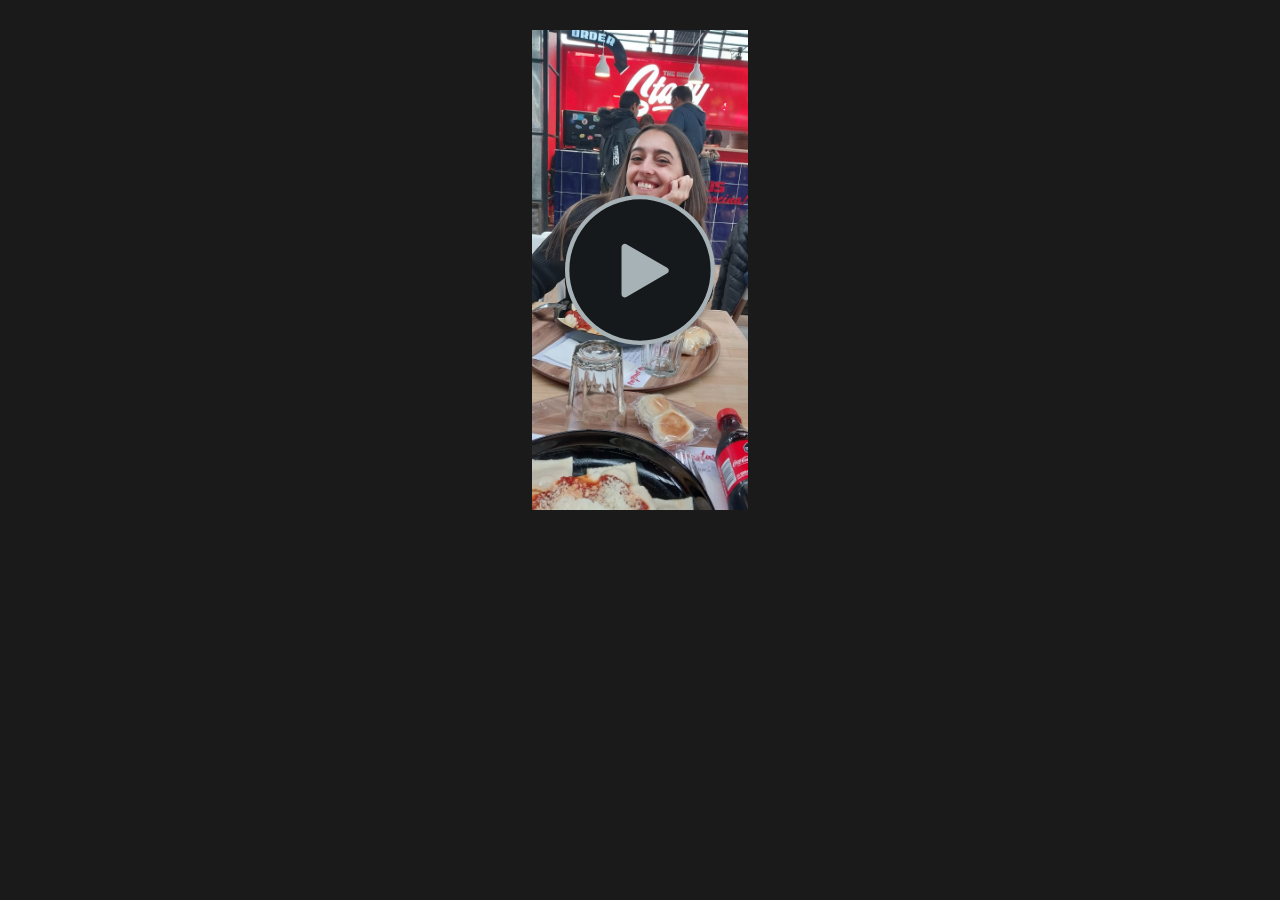
<file: img/videoFinal/videoFinal.html>
<!DOCTYPE HTML>
<html>
<head>

<meta name="google" value="notranslate" /> 
<meta http-equiv="Content-Type" content="text/html; charset=utf-8" />
<meta http-equiv="X-UA-Compatible" content="IE=edge,chrome=1">
<title>Creado por Camtasia 9</title>

<style>
html, body {
	margin: 0px;
	padding: 0px;
	font-family:Verdana, Geneva, sans-serif;
	background-color: #1a1a1a;
	text-align: center;
	width: 100%;
    height: 100%; 
}

</style>

<link href="videoFinal_embed.css" rel="stylesheet" type="text/css">
</head>
<body>
<iframe class="tscplayer_inline" id="embeddedSmartPlayerInstance" src="videoFinal_player.html?embedIFrameId=embeddedSmartPlayerInstance" scrolling="no" frameborder="0" webkitAllowFullScreen mozallowfullscreen allowFullScreen></iframe>

</body>
</html>
</file>
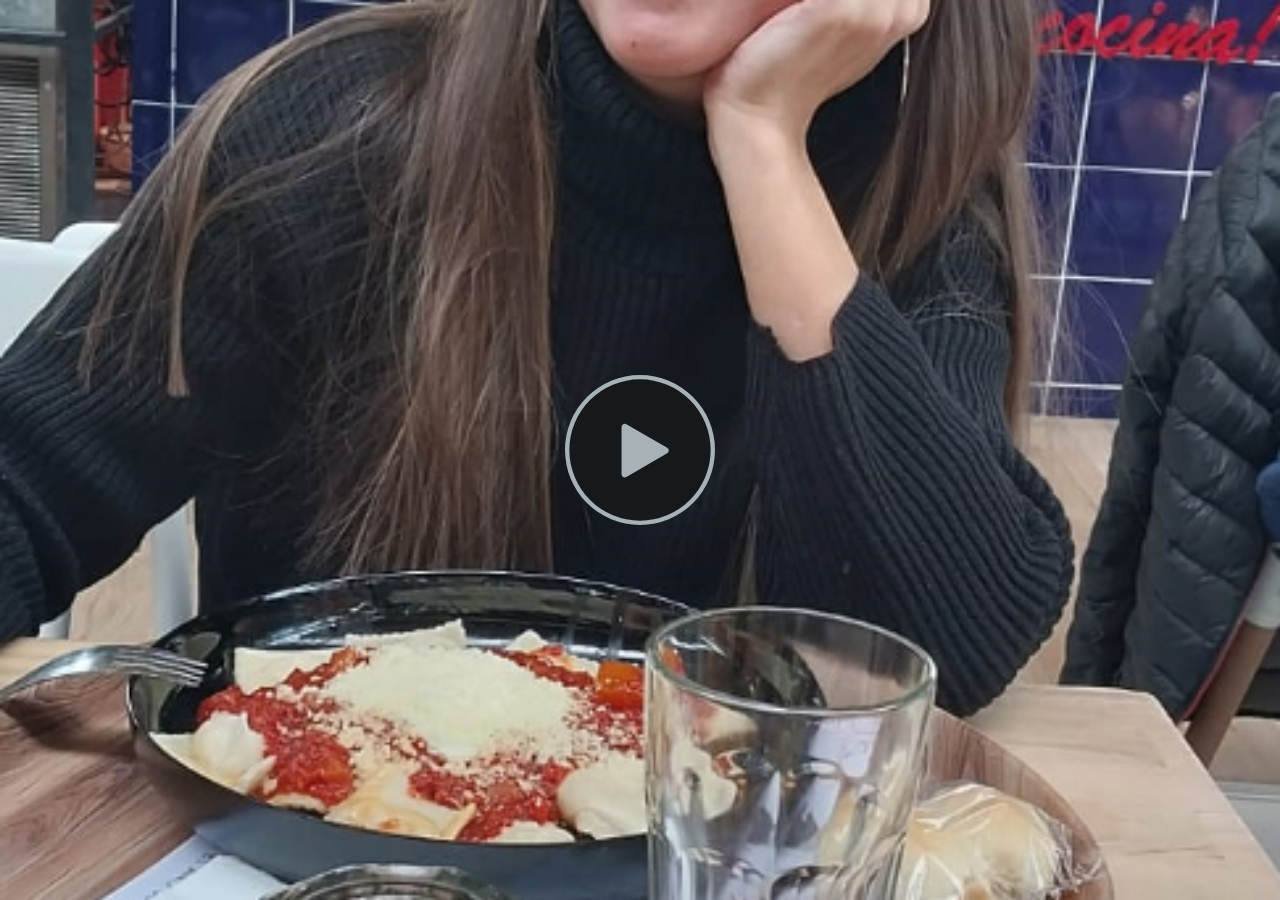
<file: img/videoFinal/videoFinal_player.html>
<!DOCTYPE html>
<!-- saved from url=(0014)about:internet -->
<html>
<head>
<meta name="google" value="notranslate" /> 
<meta http-equiv="Content-Type" content="text/html; charset=utf-8" />
<meta name="viewport" content="width=device-width, initial-scale=1" />
<meta http-equiv="X-UA-Compatible" content="IE=edge,chrome=1">
<title></title>
    <link href="https://fonts.googleapis.com/css?family=Quicksand|Actor|Source+Sans+Pro:900|Lato:400,700,900|Oswald:400,700|Abel:400|Dosis:600" rel="stylesheet">
<link href="skins/remix/techsmith-smart-player.min.css" rel="stylesheet" type="text/css" />

<style>
html, body {
	background-color: #1a1a1a;
}
</style>
</head>
<body>

<div id="tscVideoContent">
    <img width="32px" height="32px" style="position: absolute; top: 50%; left: 50%; margin: -16px 0 0 -16px"
         src="[data-uri]">
</div>

<script src="scripts/config_xml.js"></script>
<script type="text/javascript">
    (function (window) {
        function setup(TSC) {
             TSC.playerConfiguration.addMediaSrc("videoFinal.mp4");
             TSC.playerConfiguration.setXMPSrc("videoFinal_config.xml");
             TSC.playerConfiguration.setAutoHideControls(true);
             TSC.playerConfiguration.setBackgroundColor("#000000");
             TSC.playerConfiguration.setCaptionsEnabled(false);
             TSC.playerConfiguration.setSidebarEnabled(false);
             
             TSC.playerConfiguration.setAutoPlayMedia(false);
             TSC.playerConfiguration.setPosterImageSrc("videoFinal_First_Frame.png");
             TSC.playerConfiguration.setIsSearchable(true);
             TSC.playerConfiguration.setEndActionType("stop");
             TSC.playerConfiguration.setEndActionParam("true");
             TSC.playerConfiguration.setAllowRewind(-1);
             

             TSC.localizationStrings.setLanguage(TSC.languageCodes.ENGLISH);
			 
			 // Uncomment to turn full frame mode on
             //TSC.playerConfiguration.setDisableFullframeMode(false);

             // Use Fathom service
             //TSC.playerConfiguration.setFathomId("666850b8c609432d8c465dbaab3702a7");

             // Uncomment to see hotspot shapes
             //TSC.playerConfiguration.setDebugHotspot(true);

            TSC.mediaPlayer.init("#tscVideoContent");
        }

        function loadScript(e,t){if(!e||!(typeof e==="string")){return}var n=document.createElement("script");if(typeof document.attachEvent==="object"){n.onreadystatechange=function(){if(n.readyState==="complete"||n.readyState==="loaded"){if(t){t()}}}}else{n.onload=function(){if(t){t()}}}n.src=e;document.getElementsByTagName("head")[0].appendChild(n)}

        loadScript('scripts/techsmith-smart-player.min.js', function() {
            setup(window["TSC"]);
        });
    }(window));
</script>
</body>
</html>
</file>
<file: img/videoFinal/videoFinal_embed.css>
@charset "utf-8";

#tsc_player {
   z-index: 9999;	
}

.tscplayer_inline {
	position:static;
	margin: 30px;
	width: 216px;
	height: 480px;
	z-index:auto;
}

.tscplayer_fullframe {
	position:absolute;
	top: 0px;
	left: 0px;
	margin: 0px;
	padding: 0px;
	z-index: 9999;	
}

@media screen and (max-width: 216px) {
    .tscplayer_inline {
	width: 100%;
    }
}
</file>
<file: img/videoFinal/skins/remix/techsmith-smart-player.min.css>
.tsc-smartplayer{box-sizing:border-box;height:100%;margin:0;padding:0;color:#000;overflow:hidden}.tsc-smartplayer *,.tsc-smartplayer :after,.tsc-smartplayer :before{box-sizing:inherit}.tsc-smartplayer object:focus{outline:none}.tsc-smartplayer blockquote,.tsc-smartplayer code,.tsc-smartplayer dd,.tsc-smartplayer div,.tsc-smartplayer dl,.tsc-smartplayer dt,.tsc-smartplayer fieldset,.tsc-smartplayer form,.tsc-smartplayer h1,.tsc-smartplayer h2,.tsc-smartplayer h3,.tsc-smartplayer h4,.tsc-smartplayer h5,.tsc-smartplayer h6,.tsc-smartplayer input,.tsc-smartplayer legend,.tsc-smartplayer li,.tsc-smartplayer ol,.tsc-smartplayer p,.tsc-smartplayer pre,.tsc-smartplayer td,.tsc-smartplayer textarea,.tsc-smartplayer th,.tsc-smartplayer ul{margin:0;padding:0}.tsc-smartplayer input[type=color],.tsc-smartplayer input[type=date],.tsc-smartplayer input[type=datetime-local],.tsc-smartplayer input[type=datetime],.tsc-smartplayer input[type=email],.tsc-smartplayer input[type=month],.tsc-smartplayer input[type=number],.tsc-smartplayer input[type=password],.tsc-smartplayer input[type=search],.tsc-smartplayer input[type=tel],.tsc-smartplayer input[type=text],.tsc-smartplayer input[type=time],.tsc-smartplayer input[type=url],.tsc-smartplayer input[type=week],.tsc-smartplayer select:focus,.tsc-smartplayer textarea{font-size:16px}.tsc-smartplayer table{border-collapse:collapse;border-spacing:0}.tsc-smartplayer fieldset,.tsc-smartplayer img{border:0}.tsc-smartplayer address,.tsc-smartplayer caption,.tsc-smartplayer cite,.tsc-smartplayer code,.tsc-smartplayer dfn,.tsc-smartplayer em,.tsc-smartplayer strong,.tsc-smartplayer th,.tsc-smartplayer var{font-style:normal;font-weight:400}.tsc-smartplayer div,.tsc-smartplayer fieldset,.tsc-smartplayer form,.tsc-smartplayer h1,.tsc-smartplayer h2,.tsc-smartplayer h3,.tsc-smartplayer h4,.tsc-smartplayer h5,.tsc-smartplayer h6,.tsc-smartplayer p{-webkit-text-size-adjust:none}.tsc-smartplayer li{list-style:none}.tsc-smartplayer caption,.tsc-smartplayer th{text-align:left}.tsc-smartplayer h1,.tsc-smartplayer h2,.tsc-smartplayer h3,.tsc-smartplayer h4,.tsc-smartplayer h5,.tsc-smartplayer h6{font-size:100%;font-weight:400}.tsc-smartplayer q:after,.tsc-smartplayer q:before{content:""}.tsc-smartplayer abbr,.tsc-smartplayer acronym{border:0;font-variant:normal}.tsc-smartplayer sup{vertical-align:text-top}.tsc-smartplayer sub{vertical-align:text-bottom}.tsc-smartplayer input,.tsc-smartplayer select,.tsc-smartplayer textarea{font-family:inherit;font-weight:inherit;font-size:inherit}.tsc-smartplayer legend{color:#000}.tsc-smartplayer table{font-size:inherit}.tsc-smartplayer code,.tsc-smartplayer kbd,.tsc-smartplayer pre,.tsc-smartplayer samp,.tsc-smartplayer tt{font-family:monospace;line-height:100%}.tsc-smartplayer h1{font-size:138.5%}.tsc-smartplayer h2{font-size:123.1%}.tsc-smartplayer h3{font-size:108%}.tsc-smartplayer h1,.tsc-smartplayer h2,.tsc-smartplayer h3{margin:1em 0}.tsc-smartplayer h1,.tsc-smartplayer h2,.tsc-smartplayer h3,.tsc-smartplayer h4,.tsc-smartplayer h5,.tsc-smartplayer h6,.tsc-smartplayer strong{font-weight:700}.tsc-smartplayer abbr,.tsc-smartplayer acronym{border-bottom:1px dotted #000;cursor:help}.tsc-smartplayer em{font-style:italic}.tsc-smartplayer blockquote,.tsc-smartplayer dl,.tsc-smartplayer ol,.tsc-smartplayer ul{margin:1em}.tsc-smartplayer dl,.tsc-smartplayer ol,.tsc-smartplayer ul{margin-left:2em}.tsc-smartplayer ol li{list-style:decimal outside}.tsc-smartplayer ul li{list-style:disc outside}.tsc-smartplayer dl dd{margin-left:1em}.tsc-smartplayer td,.tsc-smartplayer th{border:0;padding:.5em}.tsc-smartplayer th{font-weight:700;text-align:center}.tsc-smartplayer caption{margin-bottom:.5em;text-align:center}.tsc-smartplayer fieldset,.tsc-smartplayer p,.tsc-smartplayer pre,.tsc-smartplayer table{margin:0}.tsc-smartplayer input[type=email],.tsc-smartplayer input[type=password],.tsc-smartplayer input[type=text],.tsc-smartplayer textarea{width:12.25em}.tsc-smartplayer video{max-width:100%;height:100%}
.appplayer,.tsc-smartplayer{font:13px/1.231 arial,helvetica,clean,sans-serif}.appplayer .button,.tsc-smartplayer .button{font-size:1rem;font-weight:400;padding:5px 10px;border-radius:4px;text-align:center;cursor:pointer;min-width:0;overflow-wrap:break-word;word-wrap:break-word;-ms-word-break:break-all}.appplayer .button:disabled,.tsc-smartplayer .button:disabled{opacity:.25;cursor:default}.caption-wrapper,.fullscreen-wrapper,.player-settings-wrapper{float:left}.tsc-smartplayer{position:relative;width:100%;height:100%;padding:0;margin:0;overflow:hidden;-webkit-overflow-scrolling:touch}.tsc-smartplayer :focus{outline:2px solid #1b7fcc}.tsc-smartplayer #controls :focus{outline-offset:-2px}.tsc-smartplayer input[type=radio]:focus{outline:none}.tsc-smartplayer ::-moz-focus-inner{border:0}.tsc-smartplayer .click-controls,.tsc-smartplayer .video-wrapper{width:100%;height:100%}.tsc-smartplayer .video-div{width:100%;height:100%;text-align:center}.tsc-smartplayer #hotspotContainer,.tsc-smartplayer #hotspotContainerDebug{position:absolute}.tsc-smartplayer .play-pause-state{position:absolute;top:0;bottom:0;left:0;right:0;height:100px;width:100px;margin:auto;display:none;border-radius:1000px;background-color:rgba(21,25,28,.6)}.tsc-smartplayer .play-state-indicator-container{height:40px;width:40px;margin-left:30px;margin-top:30px}.tsc-smartplayer .play-pause-state-indicator{height:100%;width:100%}.tsc-smartplayer .alert-dialog{display:none;position:absolute;top:30px;left:5%;right:5%;z-index:12;text-align:center;padding:15px;color:#fff;font-size:20px;background-color:#000}.small-desktop-width.tsc-smartplayer .alert-dialog{left:25%;right:25%}.tsc-smartplayer .alert-dialog a:active,.tsc-smartplayer .alert-dialog a:hover,.tsc-smartplayer .alert-dialog a:link,.tsc-smartplayer .alert-dialog a:visited{color:#fff}.tsc-smartplayer .alert-dialog span{display:block;max-height:200px;overflow-y:auto}.tsc-smartplayer .alert-dialog h4{font-size:16px;padding:5px 0;border-radius:20px;margin-top:14px;text-align:center;margin-left:auto;margin-right:auto;max-width:200px;color:#434343;background-color:#fff;border:1px solid #bcbcbc}.tsc-smartplayer .alert-only{text-indent:100%;white-space:nowrap;overflow:hidden}.tsc-smartplayer .tsc-io-container{position:absolute;display:inline;z-index:12;width:100%;height:100%;top:0;padding:0;margin:0;text-align:center;color:#fff}.tsc-smartplayer .tsc-io-message{margin-left:auto;margin-right:auto;position:relative;top:50%;transform:translateY(-50%);padding:8px;background-color:rgba(0,0,0,.8);border-radius:12px;max-width:300px;z-index:12}.tsc-smartplayer .tsc-io-message a:active,.tsc-smartplayer .tsc-io-message a:hover,.tsc-smartplayer .tsc-io-message a:link,.tsc-smartplayer .tsc-io-message a:visited{color:#fff}.tsc-smartplayer .tsc-io-message span{display:block}.tsc-smartplayer .tsc-io-container img{border:none;margin:10px 10px 0}.tsc-smartplayer .centeredImage{vertical-align:middle;text-align:center}.tsc-smartplayer .screen-text{display:none}.tsc-smartplayer .hotspots{position:absolute;width:100%;height:100%;top:0;left:0}.tsc-smartplayer .hotspots area:active{outline:none}.tsc-smartplayer .hotspots-mapimg{width:100%;height:100%}.tsc-smartplayer .youtube-pointer-event-workaround{position:absolute;width:100%;height:100%;top:0}.tsc-smartplayer .hide-element,.tsc-smartplayer .youtube-pointer-event-workaround.hide{display:none}.tsc-smartplayer .disabled-button{opacity:.5}.tsc-smartplayer .float-element-left{float:left}.tsc-smartplayer .caption{position:absolute;left:20px;right:20px;white-space:pre-wrap;line-height:0}.tsc-smartplayer .caption>p{display:inline-block;background-color:#000;font-family:Arial,Helvetica,sans-serif;color:#fff;line-height:1.2}.tsc-smartplayer .caption.hide{display:none}.tsc-smartplayer .caption.caption_under_video{position:relative;bottom:0!important;left:0;right:0}.tsc-smartplayer .captionVAlignTop{top:20px}.tsc-smartplayer .captionVAlignBottom{bottom:54px}.tsc-smartplayer .captionHAlignLeft{text-align:left}.tsc-smartplayer .captionHAlignCenter{text-align:center}.tsc-smartplayer .captionHAlignRight{text-align:right}.tsc-smartplayer .video-click-to-play-link,.tsc-smartplayer .video-click-to-replay-link{position:absolute;top:0;left:0;display:block;width:100%;height:100%;background-color:transparent;background-position:50%;background-repeat:no-repeat;background-size:100%;cursor:pointer}.tsc-smartplayer .noClickToPlayEvents{pointer-events:none}.tsc-smartplayer .video-click-to-play-error{opacity:.4;cursor:default}.tsc-smartplayer .video-click-to-play,.tsc-smartplayer .video-click-to-replay{position:absolute;top:50%;left:50%;margin:-75px 0 0 -75px;border:none;background-color:transparent;cursor:pointer}.tsc-smartplayer .sr-only{position:absolute;width:1px;height:1px;padding:0;margin:-1px;overflow:hidden;clip:rect(0,0,0,0);border:0}.appplayer{position:relative;border-radius:5px;background-size:cover;z-index:1}.appplayer .posterFade{background:rgba(0,0,0,.6);border-radius:5px;height:100%}.appplayer .appplayer .content{text-align:center;z-index:2}.appplayer .appplayer h2{color:#fff;font-weight:700;margin:50px 0 10px;text-shadow:0 0 2px #000;filter:dropshadow(color=#000000,offx=0,offy=0);z-index:2}.appplayer .externalLargePlayBtn{display:block;width:73px;height:73px;background:url("[data-uri]") no-repeat;background-size:contain;cursor:pointer;z-index:2}.appplayer .centerAbsoluteElement{position:absolute;top:50%;left:50%;transform:translate(-50%,-50%)}.appplayer .openVideoSmartPlayerContainer{text-align:center}.appplayer .openVideoSmartPlayerButton{width:260px;padding-left:60px;background:#42474c url("[data-uri]") no-repeat 15px;background-size:40px auto;color:#fff;font-size:14px}@media (min-width:400px){.appplayer .openVideoSmartPlayerButton{width:auto;font-size:18px;background-position:10px}}.appplayer .openSmartPlayerAppStoreButton{margin-top:30px;background-color:#909090;color:#fff;font-size:14px}.appplayer .appstoreBtn{display:block;width:91px;height:30px;background:url("[data-uri]") no-repeat;background-size:contain;margin:auto;z-index:2}.appplayer .appNativePlayBtn{position:absolute;left:25%;bottom:8px;display:block;width:50%;height:30px;background:url("[data-uri]") 50% no-repeat;background-size:129px 38px;color:#fff;cursor:pointer;text-shadow:0 -1px 0 #000;filter:dropshadow(color=#000000,offx=0,offy=-1);font-size:.8em;font-weight:700;text-align:center;margin:0 auto;padding-top:8px;z-index:4}.appplayer .appNativePlayBtnText{font-size:.9em;font-weight:700;text-align:center;padding-top:2px}.appplayer .btmBrdr,.appplayer .topBrdr{height:8px;width:100%}.appplayer .topBrdr{border-radius:5px 5px 0 0;border-top:1px solid #ccc}.appplayer .btmBrdr{position:absolute;bottom:0;left:0;z-index:3;border-radius:0 0 5px 5px;border-top:1px solid #888;border-bottom:1px solid #000}.appplayer .btmBrdrInner,.appplayer .topBrdrInner{width:100%;height:7px}.appplayer .topBrdrInner{padding-bottom:1px;border-radius:4px 4px 0 0;background:linear-gradient(180deg,#747373 0,#363636)}.appplayer .btmBrdrInner{position:absolute;bottom:0;left:0;z-index:3;padding-top:1px;border-radius:0 0 4px 4px;background:linear-gradient(180deg,#474747 0,#333)}
.tsc-smartplayer #controls{position:absolute;bottom:0;left:0;width:100%;overflow:visible;font-family:Helvetica,Arial,sans-serif;z-index:3;-webkit-user-select:none;-moz-user-select:none;-ms-user-select:none;user-select:none;-webkit-touch-callout:none;-webkit-tap-highlight-color:rgba(0,0,0,0)}.tsc-smartplayer .hide #controls{display:none}.tsc-smartplayer #controls .control-button{display:block;float:left;padding:0;border-style:none;background-color:transparent;cursor:pointer}.tsc-smartplayer #controls .hide{display:none}.tsc-smartplayer .progress-bar-control{width:100%}.tsc-smartplayer .progress-box-outer{margin:-4px 0 0;height:40px;width:100%;padding:0}.tsc-smartplayer .progress-box{width:100%;height:100%;padding:4px 0 32px;cursor:pointer;transition:padding .2s}.tsc-smartplayer .progress-box:hover{padding:2px 0 30px}.tsc-smartplayer .progress-scrubbar-track-left{float:left}.tsc-smartplayer #controls .progress-scrubbar-track:focus{outline-offset:0}.tsc-smartplayer .progress-scrubbar-track{position:relative;width:auto;height:100%;margin:0;-ms-touch-action:none;touch-action:none;box-shadow:0 -2px 8px rgba(21,25,28,.4)}.tsc-smartplayer .progress-scrubbar-track .scrubbar-loaded-track,.tsc-smartplayer .progress-scrubbar-track .scrubbar-played-track,.tsc-smartplayer .progress-scrubbar-track .scrubbar-track{position:absolute;left:0;top:0;height:100%;overflow:hidden}.tsc-smartplayer .progress-scrubbar-track .scrubbar-track{width:100%}.tsc-smartplayer .play-progress{overflow:visible}.tsc-smartplayer .scrubbar-scrubber{position:absolute;top:0;right:0}.tsc-smartplayer .markers{position:absolute;left:0;top:0;width:100%;height:100%}.tsc-smartplayer .volume-slider-container{float:left}.tsc-smartplayer .volume-slider-container .volume-slider-track-container{position:relative}.tsc-smartplayer .volume-slider-container .volume-slider-track{position:absolute;background-color:#1f242a;border-radius:3px}.tsc-smartplayer .volume-slider-container .volume-slider{position:absolute;cursor:pointer;height:100%;width:100%}.tsc-smartplayer .volume-slider-container .volume-slider .ui-slider-range{position:absolute;bottom:0;border:none;background-color:#364347}.tsc-smartplayer .volume-slider-container .volume-slider .ui-slider-handle{position:absolute;display:block;border:none;border-radius:3px;background-color:#c7d2d7}.tsc-smartplayer .volume-slider-container.vertical{position:absolute;transition:height .1s;bottom:100%;width:31px;height:67px;background-color:rgba(21,25,28,.6);left:6.5px;margin-bottom:10px;padding:15px 0 5px}.tsc-smartplayer .volume-slider-container.vertical .volume-slider-track-container{width:100%;height:100%}.tsc-smartplayer .volume-slider-container.vertical .volume-slider-track{width:4px;left:13.5px;height:100%}.tsc-smartplayer .volume-slider-container.vertical .volume-slider .ui-slider-range{width:4px;left:13.5px;border-radius:0 0 3px 3px}.tsc-smartplayer .volume-slider-container.vertical .volume-slider .ui-slider-handle{left:9px;width:13px;height:9px}.tsc-smartplayer .volume-slider-container.horizontal{position:relative;transition:width .1s;height:31px;width:67px;background-color:transparent;top:-4.5px;padding:0 15px 0 5px}.tsc-smartplayer .volume-slider-container.horizontal .volume-slider-track-container{height:100%;width:100%}.tsc-smartplayer .volume-slider-container.horizontal .volume-slider-track{top:13.5px;height:4px;width:100%}.tsc-smartplayer .volume-slider-container.horizontal .volume-slider .ui-slider-range{top:13.5px;height:4px;border-radius:3px 0 0 3px}.tsc-smartplayer .volume-slider-container.horizontal .volume-slider .ui-slider-handle{top:9px;height:13px;width:9px}.tsc-smartplayer #controls .volume-slider-container.hide{display:block;padding:0}.tsc-smartplayer #controls .volume-slider-container.vertical.hide{height:0}.tsc-smartplayer #controls .volume-slider-container.horizontal.hide{width:0}.tsc-smartplayer .bottom-controls{padding:0 0 5px;height:30px;bottom:0;position:absolute}.tsc-smartplayer .bottom-left-controls{left:0}.tsc-smartplayer .bottom-right-controls{right:0}.tsc-smartplayer .play-time{margin:0 0 0 5px;padding:0;cursor:default;font-size:15px;line-height:24px;color:#a5b0b5}.tsc-smartplayer .play-rewind-controls,.tsc-smartplayer .play-time,.tsc-smartplayer .prev-next-controls,.tsc-smartplayer .volume-wrapper{float:left}.tsc-smartplayer .caption-wrapper,.tsc-smartplayer .fullscreen-wrapper,.tsc-smartplayer .pip-wrapper,.tsc-smartplayer .player-settings-wrapper,.tsc-smartplayer .toc-button-wrapper{float:right}.tsc-smartplayer .ui-widget-content{background:none;border:none}
.tsc-smartplayer .player-settings-container{position:absolute;bottom:44px;right:0;padding:10px;color:#a5b0b5;white-space:nowrap;background-color:rgba(21,25,28,.6)}.tsc-smartplayer .player-settings-container .setting-text{display:inline-block;margin-right:10px}.tsc-smartplayer .player-settings-container .settings-select{border-radius:0;height:auto;padding:0;font-size:14px;width:100px}.tsc-smartplayer .setting-container{text-align:right;padding:7px 10px}
.tsc-smartplayer #imageWrapper{width:100%;height:100%;transition:all .3s cubic-bezier(.16,.86,.74,.89)!important}.tsc-smartplayer #imageDiv{max-width:100%;max-height:100%}.tsc-smartplayer .imageDiv-animation-style{transition:all .3s cubic-bezier(.16,.86,.74,.89)!important}.tsc-smartplayer #quizBar{display:none;z-index:11;width:100%;background:#005a8c;border:none;color:#fff;font-size:1.125rem;font-weight:300;font-family:museo sans,Arial,Helvetica,sans-serif;height:40px;line-height:40px;text-align:center;position:fixed;bottom:0;cursor:pointer;-webkit-user-select:none;-moz-user-select:none;-ms-user-select:none;user-select:none}
.preRoll{position:absolute;z-index:20;overflow:hidden;border:0}.preRollHidden{visibility:hidden}.preRoll-disableMouse{pointer-events:none}.preRoll-fullPage{top:0;left:0;width:100%;height:100%}
.tsc-smartplayer .toc-container{position:absolute;top:0;left:0;bottom:44px;display:none;width:252px;border-color:#4c4c4c;border-width:1px;border-style:none solid;color:#fff;background:rgba(0,0,0,.85);overflow:hidden}.tsc-smartplayer .toc-container.right{left:auto;right:0}.tsc-smartplayer .toc-head-container{position:relative;overflow:hidden}.tsc-smartplayer .toc-head-container label{height:0;font-size:0}.tsc-smartplayer .toc-media-title{font-size:inherit;font-weight:inherit;padding:6px 2px 4px}.tsc-smartplayer .toc-search-container{border:1px solid #ccc;border-radius:12px;margin:0 2px 4px;padding:2px;background-color:#fff;overflow:hidden;letter-spacing:0}.tsc-smartplayer .toc-search-input-label{float:left}.tsc-smartplayer .toc-search-input{display:block;width:190px;height:22px;padding:0 0 0 2px;border-style:none;font-size:18px;letter-spacing:0}.tsc-smartplayer .clear-search-button{display:block;float:right;width:23px;height:22px;padding:0;border-style:none;cursor:pointer;background:url("data:image/svg+xml;charset=utf-8,%3Csvg xmlns='http://www.w3.org/2000/svg' xmlns:xlink='http://www.w3.org/1999/xlink' width='14' height='14' viewBox='0 0 14 14'%3E%3Cuse xlink:href='%23a' transform='translate(.27 .414)' fill='%23c7d2d7'/%3E%3Cdefs%3E%3Cpath id='a' fill-rule='evenodd' d='M.54 1.35c-.39.39-.39 1.03 0 1.42l3.64 3.64L.29 10.3a.996.996 0 0 0 0 1.41l1.06 1.06c.39.39 1.03.39 1.42 0l3.89-3.89 3.78 3.79c.39.39 1.03.39 1.42 0l1.06-1.06c.39-.39.39-1.03 0-1.42L9.13 6.41l3.54-3.54a.996.996 0 0 0 0-1.41L11.61.4c-.39-.39-1.03-.39-1.42 0L6.66 3.93 3.02.29C2.63-.1 1.99-.1 1.6.29L.54 1.35z'/%3E%3C/defs%3E%3C/svg%3E")}.tsc-smartplayer .toc-search-glyph{width:23px;height:22px;background-image:url("data:image/svg+xml;charset=utf-8,%3Csvg xmlns='http://www.w3.org/2000/svg' xmlns:xlink='http://www.w3.org/1999/xlink' width='13' height='16' viewBox='0 0 13 16'%3E%3Cuse xlink:href='%23a' transform='translate(0 .983)' fill='rgba(21,25,28,0.6)'/%3E%3Cdefs%3E%3Cpath id='a' fill-rule='evenodd' d='M7.15 9.52C6.5 9.83 5.77 10 5 10c-2.76 0-5-2.24-5-5s2.24-5 5-5a5.002 5.002 0 0 1 3.85 8.19l4 4.27-2.35 1.87-3.35-4.81zM8 5.02c0 1.65-1.34 3-3 3s-3-1.35-3-3c0-1.66 1.34-3 3-3s3 1.34 3 3z'/%3E%3C/defs%3E%3C/svg%3E");float:left}.tsc-smartplayer .toc-full-screen-search-alert{display:none;margin:5px 0;padding:10px;color:#fff;font-size:12px;background-color:#ba8a29;background-image:linear-gradient(180deg,#ba8a29,#a8502f);border:1px solid maroon;box-shadow:0 0 5px rgba(0,0,0,.5);text-shadow:1px 1px 0 rgba(0,0,0,.5)}.tsc-smartplayer .toc-pip-image-container{display:none;border:1px solid #fff;margin-top:10px;margin-bottom:10px}.tsc-smartplayer .toc-content-scroll-container{position:absolute;top:30px;left:0;right:0;bottom:0;overflow-y:auto}.tsc-smartplayer .toc-content-container{display:-ms-flexbox;display:flex;-ms-flex-direction:column;flex-direction:column}.tsc-smartplayer .toc-item{display:-ms-flexbox;display:flex;-ms-flex-direction:row;flex-direction:row;-ms-flex-align:center;align-items:center;-ms-flex-line-pack:start;align-content:flex-start;padding:10px;margin:2px 0;border-radius:0;background-color:transparent;border:0;color:#fff;cursor:pointer}.tsc-smartplayer .toc-item:hover{background-color:#333}.tsc-smartplayer .limit-max-toc-item-height{max-height:80px}.tsc-smartplayer .center-flex-content,.tsc-smartplayer .toc-item-thumbnail{-ms-flex-pack:center;justify-content:center}.tsc-smartplayer .toc-item-thumbnail{display:-ms-flexbox;display:flex;-ms-flex-align:center;align-items:center}.tsc-smartplayer .toc-item-text{-ms-flex:2 0 0px;flex:2 0 0;margin-left:10px;overflow:hidden;max-height:64px;text-align:left;word-wrap:break-word}.tsc-smartplayer .toc-item-text-only{margin-left:0}.tsc-smartplayer .found-search-text{color:#40c6e2}
.tsc-smartplayer .progress-box .quiz-marker{top:0;position:absolute;height:100%;width:4px;border-radius:100px;background-color:hsla(0,0%,100%,.5);transition:width .1s,transform .1s}.tsc-smartplayer .progress-box:hover .quiz-marker{width:8px;transform:translateX(-2px)}.tsc-smartplayer .question-set-container{position:absolute;z-index:10;top:0;left:0;right:0;height:100%;width:100%;background-color:hsla(0,0%,100%,.9);font-family:museo sans,Arial,Helvetica,sans-serif;font-size:1rem;font-weight:300;line-height:normal}.image-view.tsc-smartplayer .question-set-container{position:fixed;bottom:40px;height:calc(100% - 40px);width:auto;background-color:#fff}.small-desktop-width.small-desktop-height.tsc-smartplayer .question-set-container{width:calc(100% - 20px)}.image-view.small-desktop-width.small-desktop-height.tsc-smartplayer .question-set-container{top:0;right:0;left:auto;width:300px;border-left:thin solid #999;border-top:none;border-bottom:none;border-radius:0}.video-view.small-desktop-width.small-desktop-height.tsc-smartplayer .question-set-container{left:0;bottom:0;top:auto;height:auto;min-width:300px;max-width:580px;background:none}.tsc-smartplayer .question-set-container input[type=radio]{margin-right:10px}.tsc-smartplayer .chat-bubble-arrow{display:none}.video-view.tsc-smartplayer .chat-bubble-arrow{position:absolute;left:130px;bottom:-10px;display:block;height:0;width:0;border-left:4px solid transparent;border-right:4px solid transparent;border-top:10px solid hsla(0,0%,100%,.9)}.tsc-smartplayer .question-content-container{-ms-flex:1 1 auto;flex:1 1 auto;overflow-y:auto;padding:0;outline:none}.video-view.tsc-smartplayer .question-content-container{background-color:hsla(0,0%,100%,.9)}.medium-mobile-height.video-view.tsc-smartplayer .question-content-container{background:none}.small-desktop-width.small-desktop-height.video-view.tsc-smartplayer .question-content-container{max-height:calc(100vh - 200px)}.tsc-smartplayer .question-set-controls{-ms-flex:none;flex:none;display:-ms-flexbox;display:flex;padding:0 10px 10px;margin:0;background:none;outline:none}.small-desktop-width.small-desktop-height.video-view.tsc-smartplayer .question-set-controls{border-radius:0 0 12px 12px;background-color:hsla(0,0%,100%,.9)}.tsc-smartplayer .question-set-content{display:block;height:100%;overflow-y:auto}.medium-mobile-height.tsc-smartplayer .question-set-content{display:-ms-flexbox;display:flex;-ms-flex-direction:column;flex-direction:column;overflow-y:visible}.tsc-smartplayer .question-header{padding:14px;color:#fff;background-color:#2a3137}.video-view.small-desktop-width.small-desktop-height.tsc-smartplayer .question-header{border-radius:12px 12px 0 0}.tsc-smartplayer .question-heading{outline:none}.tsc-smartplayer .question-correct-text{margin-top:5px;color:#98c92d;font-size:.8em}.tsc-smartplayer .question-incorrect-text{margin-top:5px;color:#fc4242;font-size:.8em}.tsc-smartplayer .question-count{float:right;padding:0 0 10px 10px;color:#9aa4aa}.tsc-smartplayer .current-number{color:#fff}.tsc-smartplayer .question-feedback{padding:14px;color:#fff;background-color:#1f242a;font-size:.9em}.tsc-smartplayer .question-answers,.tsc-smartplayer .question-text{overflow:hidden;word-wrap:break-word}.tsc-smartplayer .question-text{font-size:1.125rem;font-weight:500}.tsc-smartplayer .question-answers{padding:5px 15px;background:none;text-align:center;outline:none}.small-desktop-width.small-desktop-height.video-view.tsc-smartplayer .question-answers{background-color:hsla(0,0%,100%,.9)}.tsc-smartplayer .email_address,.tsc-smartplayer .fill-in-the-blank-input,.tsc-smartplayer .first_name,.tsc-smartplayer .last_name,.tsc-smartplayer .short-answer-input{padding-left:2px;padding-right:2px;border-radius:0}.tsc-smartplayer .email_address,.tsc-smartplayer .fill-in-the-blank-input,.tsc-smartplayer .first_name,.tsc-smartplayer .last_name{height:23px}.tsc-smartplayer .minimized{top:100%!important;display:none}.tsc-smartplayer .continue-button,.tsc-smartplayer .next-button,.tsc-smartplayer .previous-button,.tsc-smartplayer .submit-button,.tsc-smartplayer .submitting-response-container{display:none}.tsc-smartplayer .continue-button,.tsc-smartplayer .next-button,.tsc-smartplayer .submit-button{margin-left:auto;-ms-flex-item-align:end;align-self:flex-end}.tsc-smartplayer .question-set-results,.tsc-smartplayer .submitting-response-container{position:absolute;top:0;bottom:0;left:0;right:0;height:180px;margin:auto;text-align:center}.tsc-smartplayer .results-title,.tsc-smartplayer .ungradeable-details{margin-bottom:25px}.tsc-smartplayer .gradeable-details,.tsc-smartplayer .ungradeable-details{font-size:.8125rem;font-weight:300}.tsc-smartplayer .results-title,.tsc-smartplayer .submitting-response-container{font-size:1.25rem;font-weight:500}.tsc-smartplayer .hide-answers-button,.tsc-smartplayer .view-answers-button{display:block;margin-left:auto;margin-right:auto;margin-top:10px}.tsc-smartplayer .submitting-text{display:block}.tsc-smartplayer .loading-image{display:block;margin-left:auto;margin-right:auto;margin-top:15px;width:40px;height:40px}.tsc-smartplayer .multiple-choice{margin:16px 0;padding:5px;word-wrap:break-word}.tsc-smartplayer .active-question-item:hover,.tsc-smartplayer .highlight-background{margin-left:-4px;padding-left:9px;border-radius:12px;background-color:#cdcdcd}.tsc-smartplayer .active-question-item:active,.tsc-smartplayer .picked-quiz-item{border-radius:12px;background-color:#cdcdcd}.tsc-smartplayer .fill-in-the-blank-input,.tsc-smartplayer .short-answer-input{width:85%!important;margin:16px 0!important;font-family:Actor,sans-serif;font-weight:400}.tsc-smartplayer .multiple-choice{display:block;text-align:left}.tsc-smartplayer .image-fill-in-the-blank-feedback{margin-top:16px;margin-bottom:16px}.tsc-smartplayer .image-feedback,.tsc-smartplayer .image-fill-in-the-blank-feedback{height:22px;width:22px;vertical-align:bottom;margin-right:6px}.tsc-smartplayer .feedback-placeholder{display:none}.tsc-smartplayer .confirm-button,.tsc-smartplayer .continue-video-button,.tsc-smartplayer .review-answers-button,.tsc-smartplayer .review-button{max-width:182px;margin:10px;border-radius:10px}.tsc-smartplayer .quiz-button{-ms-flex:0 1 auto;flex:0 1 auto;border-style:ridge;border-radius:8px}.tsc-smartplayer .primary{display:block;border:none;padding:10px;color:#fff;background:#299acf}.tsc-smartplayer .primary:hover:not([disabled]){background:#3e8dd9}.tsc-smartplayer .secondary{border:2px solid #448ccb;padding:10px;color:#448ccb;background:none}.tsc-smartplayer .secondary:hover:not([disabled]){border-color:#3e8dd9;color:#3e8dd9}.tsc-smartplayer .fill-parent{width:100%;margin:0}.tsc-smartplayer .top-button-element{margin-bottom:8px}.tsc-smartplayer .tsc_quiz_setup_container{position:absolute;z-index:13;top:50%;left:50%;transform:translate(-50%,-50%);width:100%;padding:10px;overflow-y:auto;background-color:#fff;font-family:Arial,Helvetica,sans-serif;font-size:18px;text-align:center}.small-desktop-width.small-desktop-height.tsc-smartplayer .tsc_quiz_setup_container{max-width:560px;margin:auto;border:1px solid #ccc;box-shadow:0 0 10px rgba(0,0,0,.5)}.tsc-smartplayer .tsc_quiz_setup_container input{max-width:400px;color:#325ea3}.small-desktop-width.small-desktop-height.tsc-smartplayer .tsc_quiz_setup_container input{width:95%}.tsc-smartplayer .tsc_quiz_setup_container h2{margin:15px 10px;color:#000ad2;font-size:1.1em}.small-desktop-width.small-desktop-height.tsc-smartplayer .tsc_quiz_setup_container h2{margin:20px 30px;text-align:left;font-size:1.2em}.tsc-smartplayer .tsc_quiz_setup_container p{margin:20px 0}.tsc-smartplayer .tsc_quiz_setup_container .tsc_begin_button{padding:10px 15px;border-radius:4px;border:none;font-size:1.4em;background-color:buttonface;cursor:pointer}.tsc-smartplayer .tsc_quiz_setup_container .tsc_begin_button:disabled{cursor:auto}.tsc-smartplayer .tsc_quiz_setup_container .skip_control{display:block;margin:10px auto 0;padding:6px 10px;border:none;border-radius:6px;box-shadow:0 0 1px rgba(0,0,0,.5);color:#fff;background-color:#333;font-size:1.4em;cursor:pointer}.small-desktop-width.small-desktop-height.tsc-smartplayer .tsc_quiz_setup_container .skip_control{font-size:.75em}.tsc-smartplayer .tsc_quiz_setup_container .skip_control:hover:not([disabled]){border:none;color:#3e8dd9}.tsc-smartplayer .tsc_quiz_question_count_data{color:#000;font-size:1rem;font-family:Museo,sans-serif;font-weight:300}.tsc-smartplayer .tsc-status{height:25px}.tsc-smartplayer .above-scroll{position:absolute;top:0;left:0;right:0;display:none;padding-left:5px;background-color:#fff}.medium-mobile-height.tsc-smartplayer .above-scroll{display:block}.tsc-smartplayer .setup_input_block{max-width:404px;width:100%;margin-top:12px;margin-left:auto;margin-right:auto;text-align:center}.tsc-smartplayer .setup_input_block input{color:#246eb6}.tsc-smartplayer .review-confirmation-container,.tsc-smartplayer .start-question-set-confirmation-container{position:absolute;z-index:10;left:0;bottom:0;padding:8px;border-radius:12px;box-shadow:0 0 5px rgba(0,0,0,.5);background-color:hsla(0,0%,100%,.9)}.tsc-smartplayer .review-confirmation-container{padding:0;min-width:135px}.tsc-smartplayer .review-confirmation-container .results-summary{padding:12px;border-radius:7px 7px 0 0;background-color:#2a3137}.tsc-smartplayer .review-confirmation-container .results-summary span{float:right}.tsc-smartplayer .review-confirmation-container .correct-result{margin-bottom:4px;color:#98c92d}.tsc-smartplayer .review-confirmation-container .incorrect-result{color:#fc4242}.tsc-smartplayer .review-confirmation-container .controls-container{padding:10px}.tsc-smartplayer.medium-mobile-height .inside-scroll{display:none}.tsc-smartplayer .tsc_setup_input_container{margin-bottom:10px;text-align:center}.small-desktop-width.small-desktop-height.tsc-smartplayer .tsc_setup_input_container{margin-bottom:20px}.video-view.tsc-smartplayer .tsc_overlay{position:absolute;z-index:9;top:0;left:0;width:100%;height:100%;padding:0;margin:0;opacity:.7;background-color:#000;transition:all .3s ease-in-out}.image-view.tsc-smartplayer .tsc_overlay{display:none}
.tsc-smartplayer .tscrl-project-view{display:block;overflow:hidden;background-color:#000}.tsc-smartplayer .tscrl-project-view,.tsc-smartplayer .tscrl-scene-track-view{position:absolute;top:0;bottom:0;left:0;right:0}.tsc-smartplayer .tscrl-scene{position:absolute!important;top:0;left:0;right:0;bottom:0;visibility:hidden}.tsc-smartplayer .tscrl-scene.tscrl-active-view{visibility:visible;text-align:center}.tsc-smartplayer .tscrl-source{max-width:100%;max-height:100%}.tsc-smartplayer .tscrl-source.tscrl-rotate0{position:absolute;top:50%;left:50%;transform:translate(-50%,-50%)}.tsc-smartplayer .tscrl-source.tscrl-rotate90{position:absolute;top:50%;left:50%;transform:translate(-50%,-50%) rotate(90deg)}.tsc-smartplayer .tscrl-source.tscrl-rotate180{position:absolute;top:50%;left:50%;transform:translate(-50%,-50%) rotate(180deg)}.tsc-smartplayer .tscrl-source.tscrl-rotate270{position:absolute;top:50%;left:50%;transform:translate(-50%,-50%) rotate(270deg)}
.tsc-smartplayer .ui{display:inline-block;overflow:hidden;background-repeat:no-repeat;background-position:50%}.tsc-smartplayer .rewind-button-glyph{width:44px;height:22px;background-image:url("data:image/svg+xml;charset=utf-8,%3Csvg width='19' height='14' viewBox='0 0 19 14' version='2' xmlns='http://www.w3.org/2000/svg' xmlns:xlink='http://www.w3.org/1999/xlink' xmlns:figma='http://www.figma.com/figma/ns'%3E%3Cuse xlink:href='%23a' fill='%23c7d2d7' style='mix-blend-mode:normal' figma:type='vector-operation'/%3E%3Cdefs%3E%3Cpath id='a' d='M12 0S0 6 0 7s12 7 12 7v-4s6 4 7 4V0c-1 0-7 4-7 4V0z'/%3E%3C/defs%3E%3C/svg%3E")}.tsc-smartplayer .play-button-glyph{width:44px;height:22px;background-image:url("data:image/svg+xml;charset=utf-8,%3Csvg width='11' height='14' viewBox='0 0 11 14' version='2' xmlns='http://www.w3.org/2000/svg' xmlns:xlink='http://www.w3.org/1999/xlink' xmlns:figma='http://www.figma.com/figma/ns'%3E%3Cuse xlink:href='%23a' transform='rotate(90 5.5 5.5)' fill='%23c7d2d7' style='mix-blend-mode:normal' figma:type='vector'/%3E%3Cdefs%3E%3Cpath id='a' d='M7 0c1 0 7 11 7 11H0S6 0 7 0z'/%3E%3C/defs%3E%3C/svg%3E")}.tsc-smartplayer .pause-button-glyph{width:44px;height:22px;background-image:url("data:image/svg+xml;charset=utf-8,%3Csvg width='12' height='14' viewBox='0 0 12 14' version='2' xmlns='http://www.w3.org/2000/svg' xmlns:xlink='http://www.w3.org/1999/xlink' xmlns:figma='http://www.figma.com/figma/ns'%3E%3Cg style='mix-blend-mode:normal' figma:type='group' fill='%23c7d2d7'%3E%3Cuse xlink:href='%23a' style='mix-blend-mode:normal' figma:type='rounded-rectangle'/%3E%3Cuse xlink:href='%23a' transform='translate(8)' style='mix-blend-mode:normal' figma:type='rounded-rectangle'/%3E%3C/g%3E%3Cdefs%3E%3Cpath id='a' d='M0 1a1 1 0 0 1 1-1h2a1 1 0 0 1 1 1v12a1 1 0 0 1-1 1H1a1 1 0 0 1-1-1V1z'/%3E%3C/defs%3E%3C/svg%3E")}.tsc-smartplayer .play-button-background-glyph{background-image:url("data:image/svg+xml;charset=utf-8,%3Csvg xmlns='http://www.w3.org/2000/svg' xmlns:xlink='http://www.w3.org/1999/xlink' width='44' height='51' viewBox='0 0 44 51'%3E%3Cuse xlink:href='%23a' transform='rotate(90 26 20.5)' fill='%23c7d2d7'/%3E%3Cdefs%3E%3Cpath id='a' d='M28.4 4.5c1.16-2 4.04-2 5.2 0L55.25 42c1.15 2-.29 4.5-2.6 4.5H9.35c-2.31 0-3.75-2.5-2.6-4.5L28.4 4.5z'/%3E%3C/defs%3E%3C/svg%3E");background-size:contain;background-position:100%}.tsc-smartplayer .pause-button-background-glyph{background-image:url("data:image/svg+xml;charset=utf-8,%3Csvg width='12' height='14' viewBox='0 0 12 14' version='2' xmlns='http://www.w3.org/2000/svg' xmlns:xlink='http://www.w3.org/1999/xlink' xmlns:figma='http://www.figma.com/figma/ns'%3E%3Cg style='mix-blend-mode:normal' figma:type='group' fill='%23c7d2d7'%3E%3Cuse xlink:href='%23a' style='mix-blend-mode:normal' figma:type='rounded-rectangle'/%3E%3Cuse xlink:href='%23a' transform='translate(8)' style='mix-blend-mode:normal' figma:type='rounded-rectangle'/%3E%3C/g%3E%3Cdefs%3E%3Cpath id='a' d='M0 1a1 1 0 0 1 1-1h2a1 1 0 0 1 1 1v12a1 1 0 0 1-1 1H1a1 1 0 0 1-1-1V1z'/%3E%3C/defs%3E%3C/svg%3E");background-size:contain}.tsc-smartplayer .previous-button-glyph{width:44px;height:22px;background-image:url("data:image/svg+xml;charset=utf-8,%3Csvg width='16' height='14' viewBox='0 0 16 14' version='2' xmlns='http://www.w3.org/2000/svg' xmlns:xlink='http://www.w3.org/1999/xlink' xmlns:figma='http://www.figma.com/figma/ns'%3E%3Cg style='mix-blend-mode:normal' figma:type='group' fill='%23c7d2d7'%3E%3Cuse xlink:href='%23a' style='mix-blend-mode:normal' figma:type='rounded-rectangle'/%3E%3Cuse xlink:href='%23b' transform='translate(4)' style='mix-blend-mode:normal' figma:type='vector'/%3E%3C/g%3E%3Cdefs%3E%3Cpath id='a' d='M0 1a1 1 0 0 1 1-1h2a1 1 0 0 1 1 1v12a1 1 0 0 1-1 1H1a1 1 0 0 1-1-1V1z'/%3E%3Cpath id='b' d='M12 0v14L0 7l12-7z'/%3E%3C/defs%3E%3C/svg%3E")}.tsc-smartplayer .next-button-glyph{width:44px;height:22px;background-image:url("data:image/svg+xml;charset=utf-8,%3Csvg width='16' height='14' viewBox='0 0 16 14' version='2' xmlns='http://www.w3.org/2000/svg' xmlns:xlink='http://www.w3.org/1999/xlink' xmlns:figma='http://www.figma.com/figma/ns'%3E%3Cg style='mix-blend-mode:normal' figma:type='group' fill='%23c7d2d7'%3E%3Cuse xlink:href='%23a' style='mix-blend-mode:normal' figma:type='vector'/%3E%3Cuse xlink:href='%23b' transform='translate(12)' style='mix-blend-mode:normal' figma:type='rounded-rectangle'/%3E%3C/g%3E%3Cdefs%3E%3Cpath id='a' d='M0 0v14l12-7L0 0z'/%3E%3Cpath id='b' d='M0 0h4v14H0V0z'/%3E%3C/defs%3E%3C/svg%3E")}.tsc-smartplayer .settings-button-active-glyph{width:44px;height:22px;background-image:url("data:image/svg+xml;charset=utf-8,%3Csvg width='20' height='20' viewBox='0 0 20 20' version='2' xmlns='http://www.w3.org/2000/svg' xmlns:xlink='http://www.w3.org/1999/xlink' xmlns:figma='http://www.figma.com/figma/ns'%3E%3Cuse xlink:href='%23a' fill='%23fff' style='mix-blend-mode:normal' figma:type='vector-operation'/%3E%3Cdefs%3E%3Cpath id='a' fill-rule='evenodd' d='M8 2a2 2 0 1 1 4 0v.252c.734.19 1.427.48 2.064.856l.532-.533c.78-.78 2.048-.78 2.83 0 .78.78.78 2.048 0 2.83l-.534.53A7.94 7.94 0 0 1 17.748 8H18a2 2 0 1 1 0 4h-.252a8.003 8.003 0 0 1-.856 2.064l.533.532c.78.78.78 2.048 0 2.83-.78.78-2.048.78-2.83 0l-.53-.534a7.94 7.94 0 0 1-2.065.856V18a2 2 0 1 1-4 0v-.252a8.003 8.003 0 0 1-2.064-.856l-.532.533c-.78.78-2.048.78-2.83 0a2.004 2.004 0 0 1 0-2.83l.534-.53A7.94 7.94 0 0 1 2.252 12H2a2 2 0 1 1 0-4h.252c.19-.734.48-1.427.856-2.064l-.533-.532a2.004 2.004 0 0 1 0-2.83c.78-.78 2.048-.78 2.83 0l.53.534A7.9 7.9 0 0 1 8 2.252V2zm7 8c0 2.76-2.24 5-5 5s-5-2.24-5-5 2.24-5 5-5 5 2.24 5 5z'/%3E%3C/defs%3E%3C/svg%3E")}.tsc-smartplayer .settings-button-glyph{width:44px;height:22px;background-image:url("data:image/svg+xml;charset=utf-8,%3Csvg width='20' height='20' viewBox='0 0 20 20' version='2' xmlns='http://www.w3.org/2000/svg' xmlns:xlink='http://www.w3.org/1999/xlink' xmlns:figma='http://www.figma.com/figma/ns'%3E%3Cuse xlink:href='%23a' fill='%23c7d2d7' style='mix-blend-mode:normal' figma:type='vector-operation'/%3E%3Cdefs%3E%3Cpath id='a' fill-rule='evenodd' d='M8 2a2 2 0 1 1 4 0v.252c.734.19 1.427.48 2.064.856l.532-.533c.78-.78 2.048-.78 2.83 0 .78.78.78 2.048 0 2.83l-.534.53A7.94 7.94 0 0 1 17.748 8H18a2 2 0 1 1 0 4h-.252a8.003 8.003 0 0 1-.856 2.064l.533.532c.78.78.78 2.048 0 2.83-.78.78-2.048.78-2.83 0l-.53-.534a7.94 7.94 0 0 1-2.065.856V18a2 2 0 1 1-4 0v-.252a8.003 8.003 0 0 1-2.064-.856l-.532.533c-.78.78-2.048.78-2.83 0a2.004 2.004 0 0 1 0-2.83l.534-.53A7.94 7.94 0 0 1 2.252 12H2a2 2 0 1 1 0-4h.252c.19-.734.48-1.427.856-2.064l-.533-.532a2.004 2.004 0 0 1 0-2.83c.78-.78 2.048-.78 2.83 0l.53.534A7.9 7.9 0 0 1 8 2.252V2zm7 8c0 2.76-2.24 5-5 5s-5-2.24-5-5 2.24-5 5-5 5 2.24 5 5z'/%3E%3C/defs%3E%3C/svg%3E")}.tsc-smartplayer .closed-caption-active-glyph{width:44px;height:22px;background-image:url("data:image/svg+xml;charset=utf-8,%3Csvg width='22' height='12' viewBox='0 0 22 12' version='2' xmlns='http://www.w3.org/2000/svg' xmlns:xlink='http://www.w3.org/1999/xlink' xmlns:figma='http://www.figma.com/figma/ns'%3E%3Cuse xlink:href='%23a' transform='translate(0 -9)' fill='%23fff' style='mix-blend-mode:normal' figma:type='text'/%3E%3Cdefs%3E%3Cpath id='a' d='M6.336 20.504c2.068 0 3.322-.88 4.07-1.892l-1.518-1.408c-.594.814-1.408 1.254-2.442 1.254-1.936 0-3.212-1.474-3.212-3.542 0-2.068 1.276-3.52 3.212-3.52 1.034 0 1.848.418 2.442 1.254l1.518-1.408C9.658 10.23 8.404 9.35 6.336 9.35c-3.234 0-5.5 2.354-5.5 5.566 0 3.234 2.266 5.588 5.5 5.588zm10.935 0c2.07 0 3.323-.88 4.072-1.892l-1.518-1.408c-.595.814-1.41 1.254-2.443 1.254-1.934 0-3.21-1.474-3.21-3.542 0-2.068 1.275-3.52 3.21-3.52 1.036 0 1.85.418 2.444 1.254l1.517-1.408c-.747-1.012-2-1.892-4.069-1.892-3.232 0-5.498 2.354-5.498 5.566 0 3.234 2.265 5.588 5.5 5.588z'/%3E%3C/defs%3E%3C/svg%3E")}.tsc-smartplayer .closed-caption-glyph{width:44px;height:22px;background-image:url("data:image/svg+xml;charset=utf-8,%3Csvg width='22' height='12' viewBox='0 0 22 12' version='2' xmlns='http://www.w3.org/2000/svg' xmlns:xlink='http://www.w3.org/1999/xlink' xmlns:figma='http://www.figma.com/figma/ns'%3E%3Cuse xlink:href='%23a' transform='translate(0 -9)' fill='%23c7d2d7' style='mix-blend-mode:normal' figma:type='text'/%3E%3Cdefs%3E%3Cpath id='a' d='M6.336 20.504c2.068 0 3.322-.88 4.07-1.892l-1.518-1.408c-.594.814-1.408 1.254-2.442 1.254-1.936 0-3.212-1.474-3.212-3.542 0-2.068 1.276-3.52 3.212-3.52 1.034 0 1.848.418 2.442 1.254l1.518-1.408C9.658 10.23 8.404 9.35 6.336 9.35c-3.234 0-5.5 2.354-5.5 5.566 0 3.234 2.266 5.588 5.5 5.588zm10.935 0c2.07 0 3.323-.88 4.072-1.892l-1.518-1.408c-.595.814-1.41 1.254-2.443 1.254-1.934 0-3.21-1.474-3.21-3.542 0-2.068 1.275-3.52 3.21-3.52 1.036 0 1.85.418 2.444 1.254l1.517-1.408c-.747-1.012-2-1.892-4.069-1.892-3.232 0-5.498 2.354-5.498 5.566 0 3.234 2.265 5.588 5.5 5.588z'/%3E%3C/defs%3E%3C/svg%3E")}.tsc-smartplayer .closed-caption-non-en-active-glyph{width:44px;height:22px;background-image:url("data:image/svg+xml;charset=utf-8,%3Csvg xmlns='http://www.w3.org/2000/svg' width='22' height='18' viewBox='0 0 22 18'%3E%3Cpath fill='%23fff' d='M20 18H2a2 2 0 0 1-2-2V2a2 2 0 0 1 2-2h18a2 2 0 0 1 2 2v14a2 2 0 0 1-2 2zM7 10a1 1 0 0 0-1-1H3a1 1 0 0 0-1 1 1 1 0 0 0 1 1h3a1 1 0 0 0 1-1zm13 0a1 1 0 0 0-1-1H9a1 1 0 0 0-1 1 1 1 0 0 0 1 1h10a1 1 0 0 0 1-1zm0 4a1 1 0 0 0-1-1h-5a1 1 0 0 0-1 1 1 1 0 0 0 1 1h5a1 1 0 0 0 1-1zm-8 0a1 1 0 0 0-1-1H3a1 1 0 0 0-1 1 1 1 0 0 0 1 1h8a1 1 0 0 0 1-1z'/%3E%3C/svg%3E")}.tsc-smartplayer .closed-caption-non-en-glyph{width:44px;height:22px;background-image:url("data:image/svg+xml;charset=utf-8,%3Csvg xmlns='http://www.w3.org/2000/svg' width='22' height='18' viewBox='0 0 22 18'%3E%3Cpath fill='%23c7d2d7' d='M20 18H2a2 2 0 0 1-2-2V2a2 2 0 0 1 2-2h18a2 2 0 0 1 2 2v14a2 2 0 0 1-2 2zM7 10a1 1 0 0 0-1-1H3a1 1 0 0 0-1 1 1 1 0 0 0 1 1h3a1 1 0 0 0 1-1zm13 0a1 1 0 0 0-1-1H9a1 1 0 0 0-1 1 1 1 0 0 0 1 1h10a1 1 0 0 0 1-1zm0 4a1 1 0 0 0-1-1h-5a1 1 0 0 0-1 1 1 1 0 0 0 1 1h5a1 1 0 0 0 1-1zm-8 0a1 1 0 0 0-1-1H3a1 1 0 0 0-1 1 1 1 0 0 0 1 1h8a1 1 0 0 0 1-1z'/%3E%3C/svg%3E")}.tsc-smartplayer .toc-button-active-glyph{width:44px;height:22px;background-image:url("data:image/svg+xml;charset=utf-8,%3Csvg width='17' height='10' viewBox='0 0 17 10' version='2' xmlns='http://www.w3.org/2000/svg' xmlns:xlink='http://www.w3.org/1999/xlink' xmlns:figma='http://www.figma.com/figma/ns'%3E%3Cg style='mix-blend-mode:normal' figma:type='group' fill='%23fff'%3E%3Cuse xlink:href='%23a' style='mix-blend-mode:normal' figma:type='rounded-rectangle'/%3E%3Cuse xlink:href='%23b' transform='translate(5)' style='mix-blend-mode:normal' figma:type='rounded-rectangle'/%3E%3Cuse xlink:href='%23a' transform='translate(0 4)' style='mix-blend-mode:normal' figma:type='rounded-rectangle'/%3E%3Cuse xlink:href='%23b' transform='translate(5 4)' style='mix-blend-mode:normal' figma:type='rounded-rectangle'/%3E%3Cuse xlink:href='%23a' transform='translate(0 8)' style='mix-blend-mode:normal' figma:type='rounded-rectangle'/%3E%3Cuse xlink:href='%23b' transform='translate(5 8)' style='mix-blend-mode:normal' figma:type='rounded-rectangle'/%3E%3C/g%3E%3Cdefs%3E%3Cpath id='a' d='M0 1a1 1 0 0 1 1-1h1a1 1 0 0 1 0 2H1a1 1 0 0 1-1-1z'/%3E%3Cpath id='b' d='M0 1a1 1 0 0 1 1-1h10a1 1 0 0 1 0 2H1a1 1 0 0 1-1-1z'/%3E%3C/defs%3E%3C/svg%3E")}.tsc-smartplayer .toc-button-glyph{width:44px;height:22px;background-image:url("data:image/svg+xml;charset=utf-8,%3Csvg width='17' height='10' viewBox='0 0 17 10' version='2' xmlns='http://www.w3.org/2000/svg' xmlns:xlink='http://www.w3.org/1999/xlink' xmlns:figma='http://www.figma.com/figma/ns'%3E%3Cg style='mix-blend-mode:normal' figma:type='group' fill='%23c7d2d7'%3E%3Cuse xlink:href='%23a' style='mix-blend-mode:normal' figma:type='rounded-rectangle'/%3E%3Cuse xlink:href='%23b' transform='translate(5)' style='mix-blend-mode:normal' figma:type='rounded-rectangle'/%3E%3Cuse xlink:href='%23a' transform='translate(0 4)' style='mix-blend-mode:normal' figma:type='rounded-rectangle'/%3E%3Cuse xlink:href='%23b' transform='translate(5 4)' style='mix-blend-mode:normal' figma:type='rounded-rectangle'/%3E%3Cuse xlink:href='%23a' transform='translate(0 8)' style='mix-blend-mode:normal' figma:type='rounded-rectangle'/%3E%3Cuse xlink:href='%23b' transform='translate(5 8)' style='mix-blend-mode:normal' figma:type='rounded-rectangle'/%3E%3C/g%3E%3Cdefs%3E%3Cpath id='a' d='M0 1a1 1 0 0 1 1-1h1a1 1 0 0 1 0 2H1a1 1 0 0 1-1-1z'/%3E%3Cpath id='b' d='M0 1a1 1 0 0 1 1-1h10a1 1 0 0 1 0 2H1a1 1 0 0 1-1-1z'/%3E%3C/defs%3E%3C/svg%3E")}.tsc-smartplayer .pip-button-glyph{width:44px;height:22px;background-image:url("data:image/svg+xml;charset=utf-8,%3Csvg xmlns='http://www.w3.org/2000/svg' viewBox='0 0 11 11' fill='%23c7d2d7'%3E%3Cpath d='M8.5 8.5h-6c-.5 0-1-.4-1-1v-4c0-.5.5-1 1-1h6c.6 0 1 .5 1 1v4c0 .6-.4 1-1 1z' fill='none' stroke='%23A7B2B7' stroke-miterlimit='10'/%3E%3Cpath fill='%23FFF' d='M4.5 6.5h6v4h-6z'/%3E%3C/svg%3E")}.tsc-smartplayer .fullscreen-button-glyph{width:44px;height:22px;background-image:url("data:image/svg+xml;charset=utf-8,%3Csvg width='20' height='18' viewBox='0 0 20 18' version='2' xmlns='http://www.w3.org/2000/svg' xmlns:xlink='http://www.w3.org/1999/xlink' xmlns:figma='http://www.figma.com/figma/ns'%3E%3Cg style='mix-blend-mode:normal' figma:type='group' fill='%23c7d2d7'%3E%3Cuse xlink:href='%23a' style='mix-blend-mode:normal' figma:type='vector-operation'/%3E%3Cuse xlink:href='%23a' transform='rotate(90 10 10)' style='mix-blend-mode:normal' figma:type='vector-operation'/%3E%3Cuse xlink:href='%23a' transform='rotate(180 10 9)' style='mix-blend-mode:normal' figma:type='vector-operation'/%3E%3Cuse xlink:href='%23b' transform='rotate(-90 9 9)' style='mix-blend-mode:normal' figma:type='vector-operation'/%3E%3C/g%3E%3Cdefs%3E%3Cpath id='a' d='M5 0H1a1 1 0 0 0-1 1v4a1 1 0 0 0 2 0V2h3a1 1 0 0 0 0-2z'/%3E%3Cpath id='b' d='M5 0H1a1 1 0 0 0-1 1v4a1 1 0 0 0 2 0V2h3a1 1 0 0 0 0-2z'/%3E%3C/defs%3E%3C/svg%3E")}.tsc-smartplayer .fullscreen-button-active-glyph{width:44px;height:22px;background-image:url("data:image/svg+xml;charset=utf-8,%3Csvg width='16' height='15' viewBox='0 0 16 15' version='2' xmlns='http://www.w3.org/2000/svg' xmlns:xlink='http://www.w3.org/1999/xlink' xmlns:figma='http://www.figma.com/figma/ns'%3E%3Cg style='mix-blend-mode:normal' figma:type='group' fill='%23fff'%3E%3Cuse xlink:href='%23a' transform='translate(10 9)' style='mix-blend-mode:normal' figma:type='vector-operation'/%3E%3Cuse xlink:href='%23b' transform='rotate(90 -1.5 7.5)' style='mix-blend-mode:normal' figma:type='vector-operation'/%3E%3Cuse xlink:href='%23a' transform='rotate(180 3 3)' style='mix-blend-mode:normal' figma:type='vector-operation'/%3E%3Cuse xlink:href='%23c' transform='rotate(-90 8 -2)' style='mix-blend-mode:normal' figma:type='vector-operation'/%3E%3C/g%3E%3Cdefs%3E%3Cpath id='a' d='M5 0H1a1 1 0 0 0-1 1v4a1 1 0 0 0 2 0V2h3a1 1 0 0 0 0-2z'/%3E%3Cpath id='b' d='M5 0H1a1 1 0 0 0-1 1v4a1 1 0 0 0 2 0V2h3a1 1 0 0 0 0-2z'/%3E%3Cpath id='c' d='M5 0H1a1 1 0 0 0-1 1v4a1 1 0 0 0 2 0V2h3a1 1 0 0 0 0-2z'/%3E%3C/defs%3E%3C/svg%3E")}.tsc-smartplayer .full-frame-button-glyph{width:44px;height:22px;background-image:url("data:image/svg+xml;charset=utf-8,%3Csvg width='11' height='11' viewBox='0 0 11 11' version='2' xmlns='http://www.w3.org/2000/svg' xmlns:xlink='http://www.w3.org/1999/xlink' xmlns:figma='http://www.figma.com/figma/ns'%3E%3Cg style='mix-blend-mode:normal' figma:type='group' fill='%23c7d2d7'%3E%3Cuse xlink:href='%23a' style='mix-blend-mode:normal' figma:type='vector-operation'/%3E%3Cuse xlink:href='%23a' transform='rotate(180 5.5 5.5)' style='mix-blend-mode:normal' figma:type='vector-operation'/%3E%3C/g%3E%3Cdefs%3E%3Cpath id='a' d='M5 0H1a1 1 0 0 0-1 1v4a1 1 0 0 0 2 0V2h3a1 1 0 0 0 0-2z'/%3E%3C/defs%3E%3C/svg%3E")}.tsc-smartplayer .full-frame-button-active-glyph{width:44px;height:22px;background-image:url("data:image/svg+xml;charset=utf-8,%3Csvg width='12' height='12' viewBox='0 0 12 12' version='2' xmlns='http://www.w3.org/2000/svg' xmlns:xlink='http://www.w3.org/1999/xlink' xmlns:figma='http://www.figma.com/figma/ns'%3E%3Cg style='mix-blend-mode:normal' figma:type='group' fill='%23fff'%3E%3Cuse xlink:href='%23a' transform='translate(6 6)' style='mix-blend-mode:normal' figma:type='vector-operation'/%3E%3Cuse xlink:href='%23a' transform='rotate(180 3 3)' style='mix-blend-mode:normal' figma:type='vector-operation'/%3E%3C/g%3E%3Cdefs%3E%3Cpath id='a' d='M5 0H1a1 1 0 0 0-1 1v4a1 1 0 0 0 2 0V2h3a1 1 0 0 0 0-2z'/%3E%3C/defs%3E%3C/svg%3E")}.tsc-smartplayer .expand-button-glyph{width:44px;height:22px;background-image:url("data:image/svg+xml;charset=utf-8,%3Csvg width='18' height='16' viewBox='0 0 18 16' version='2' xmlns='http://www.w3.org/2000/svg' xmlns:xlink='http://www.w3.org/1999/xlink' xmlns:figma='http://www.figma.com/figma/ns' fill='%23c7d2d7'%3E%3Cuse xlink:href='%23a' transform='scale(18 16)' style='mix-blend-mode:normal' figma:type='rounded-rectangle'/%3E%3Cdefs%3E%3Cimage id='a' width='1' height='1' preserveAspectRatio='none' xlink:href='[data-uri]'/%3E%3C/defs%3E%3C/svg%3E")}.tsc-smartplayer .play-button-overlay-glyph{width:150px;height:150px;background-image:url("data:image/svg+xml;charset=utf-8,%3Csvg xmlns='http://www.w3.org/2000/svg' data-name='Layer 1' viewBox='0 0 138 138'%3E%3Ctitle%3Eplay_button_overlay%3C/title%3E%3Cg data-name='play button overlay'%3E%3Cpath data-name='path0' fill='%2315191c' d='M136 69A67 67 0 1 1 69 2a67 67 0 0 1 67 67z'/%3E%3Cpath data-name='path1' fill='%23a7b2b7' d='M94 66.9a3 3 0 0 1 0 5.2L56.5 93.8a3 3 0 0 1-4.5-2.6V47.9a3 3 0 0 1 4.5-2.6z'/%3E%3Cpath data-name='path2' fill='%23a7b2b7' d='M69 138A69 69 0 1 0 0 69a69 69 0 0 0 69 69zm65-69A65 65 0 1 1 69 4a65 65 0 0 1 65 65z'/%3E%3C/g%3E%3C/svg%3E")}.tsc-smartplayer .replay-button-overlay-glyph{width:150px;height:150px;background-image:url("data:image/svg+xml;charset=utf-8,%3Csvg xmlns='http://www.w3.org/2000/svg' data-name='Layer 1' viewBox='0 0 138 138'%3E%3Ctitle%3Ereplay_button%3C/title%3E%3Cg data-name='replay button'%3E%3Cpath data-name='path0' fill='%2315191c' d='M136 69A67 67 0 1 1 69 2a67 67 0 0 1 67 67z'/%3E%3Cpath data-name='path1' fill='%23a7b2b7' d='M34.3 69a35 35 0 0 0 69.5 6h-3a32 32 0 1 1-.4-14v-4h1.9a35 35 0 0 0-68 12z'/%3E%3Cpath data-name='path2' fill='%23a7b2b7' d='M102.8 60.8a3 3 0 0 1-4.7 2.3L82.9 52.9a3 3 0 0 1 .4-5.2l16.4-8a3 3 0 0 1 4.3 2.9z'/%3E%3Cpath data-name='path3' fill='%23a7b2b7' d='M69 138A69 69 0 1 0 0 69a69 69 0 0 0 69 69zm65-69A65 65 0 1 1 69 4a65 65 0 0 1 65 65z'/%3E%3C/g%3E%3C/svg%3E")}.tsc-smartplayer .volume-muted-button-glyph{width:44px;height:22px;background-image:url("data:image/svg+xml;charset=utf-8,%3Csvg width='16' height='20' viewBox='0 0 16 20' version='2' xmlns='http://www.w3.org/2000/svg' xmlns:xlink='http://www.w3.org/1999/xlink' xmlns:figma='http://www.figma.com/figma/ns'%3E%3Cg style='mix-blend-mode:normal' figma:type='group' fill='%23c7d2d7'%3E%3Cg style='mix-blend-mode:normal' figma:type='vector-operation' transform='translate(1.02)'%3E%3Cuse xlink:href='%23a' style='mix-blend-mode:normal'/%3E%3Cuse xlink:href='%23b' style='mix-blend-mode:normal'/%3E%3C/g%3E%3Cuse xlink:href='%23c' transform='rotate(-45 4.12 1.707)' style='mix-blend-mode:normal' figma:type='rounded-rectangle'/%3E%3C/g%3E%3Cdefs%3E%3Cpath id='a' d='M11 0L9 1 5.36 5.55 11 11.193V0z'/%3E%3Cpath id='b' d='M.5 14H5l4 5 2 1v-3.15L.384 6.232 0 7v6l.5 1z'/%3E%3Cpath id='c' d='M0 0h2v20H0V0z'/%3E%3C/defs%3E%3C/svg%3E");background-position:10px}.tsc-smartplayer .volume-low-button-glyph{width:44px;height:22px;background-image:url("data:image/svg+xml;charset=utf-8,%3Csvg width='11' height='20' viewBox='0 0 11 20' version='2' xmlns='http://www.w3.org/2000/svg' xmlns:xlink='http://www.w3.org/1999/xlink' xmlns:figma='http://www.figma.com/figma/ns'%3E%3Cuse xlink:href='%23a' fill='%23c7d2d7' style='mix-blend-mode:normal' figma:type='vector'/%3E%3Cdefs%3E%3Cpath id='a' d='M0 7l.5-1H5l4-5 2-1v20l-2-1-4-5H.5L0 13V7z'/%3E%3C/defs%3E%3C/svg%3E");background-position:11px}.tsc-smartplayer .volume-medium-button-glyph{width:44px;height:22px;background-image:url("data:image/svg+xml;charset=utf-8,%3Csvg width='19' height='20' viewBox='0 0 19 20' version='2' xmlns='http://www.w3.org/2000/svg' xmlns:xlink='http://www.w3.org/1999/xlink' xmlns:figma='http://www.figma.com/figma/ns'%3E%3Cg style='mix-blend-mode:normal' figma:type='group' fill='%23c7d2d7'%3E%3Cuse xlink:href='%23a' style='mix-blend-mode:normal' figma:type='vector'/%3E%3Cuse xlink:href='%23b' transform='translate(14 7)' style='mix-blend-mode:normal' figma:type='vector'/%3E%3C/g%3E%3Cdefs%3E%3Cpath id='a' d='M0 7l.5-1H5l4-5 2-1v20l-2-1-4-5H.5L0 13V7z'/%3E%3Cpath id='b' d='M0-.75h-.75v1.5H0v-1.5zm0 6h-.75v1.5H0v-1.5zm0-4.5C2.377.75 3.25 2.03 3.25 3S2.377 5.25 0 5.25v1.5c2.956 0 4.75-1.72 4.75-3.75C4.75.97 2.956-.75 0-.75v1.5z'/%3E%3C/defs%3E%3C/svg%3E");background-position:11px}.tsc-smartplayer .volume-high-button-glyph{width:44px;height:22px;background-image:url("data:image/svg+xml;charset=utf-8,%3Csvg width='23' height='20' viewBox='0 0 23 20' version='2' xmlns='http://www.w3.org/2000/svg' xmlns:xlink='http://www.w3.org/1999/xlink' xmlns:figma='http://www.figma.com/figma/ns'%3E%3Cg style='mix-blend-mode:normal' figma:type='group' fill='%23c7d2d7'%3E%3Cuse xlink:href='%23a' style='mix-blend-mode:normal' figma:type='vector'/%3E%3Cuse xlink:href='%23b' transform='translate(14 7)' style='mix-blend-mode:normal' figma:type='vector'/%3E%3Cuse xlink:href='%23c' transform='translate(14 2)' style='mix-blend-mode:normal' figma:type='vector'/%3E%3C/g%3E%3Cdefs%3E%3Cpath id='a' d='M0 7l.5-1H5l4-5 2-1v20l-2-1-4-5H.5L0 13V7z'/%3E%3Cpath id='b' d='M0-.75h-.75v1.5H0v-1.5zm0 6h-.75v1.5H0v-1.5zm0-4.5C2.377.75 3.25 2.03 3.25 3S2.377 5.25 0 5.25v1.5c2.956 0 4.75-1.72 4.75-3.75C4.75.97 2.956-.75 0-.75v1.5z'/%3E%3Cpath id='c' d='M0-1h-1v2h1v-2zm0 16h-1v2h1v-2zM0 1c2.395 0 4.118.888 5.253 2.164C6.403 4.46 7 6.214 7 8c0 1.787-.597 3.54-1.747 4.836C4.118 14.112 2.395 15 0 15v2c2.938 0 5.215-1.112 6.747-2.836C8.263 12.46 9 10.214 9 8c0-2.213-.737-4.46-2.253-6.164C5.215.112 2.937-1 0-1v2z'/%3E%3C/defs%3E%3C/svg%3E");background-position:11px}.tsc-smartplayer .scrubbar-track{background-color:#1f242a}.tsc-smartplayer .scrubbar-loaded-track{width:2px;background-color:#364347}.tsc-smartplayer .scrubbar-played-track{width:2px;background-color:#c7d2d7}.tsc-smartplayer .toc_title_backdrop{width:8px;height:18px;background-color:#0d0f11}.tsc-smartplayer .control-backdrop{height:44px;background-color:rgba(21,25,28,.6)}
</file>
